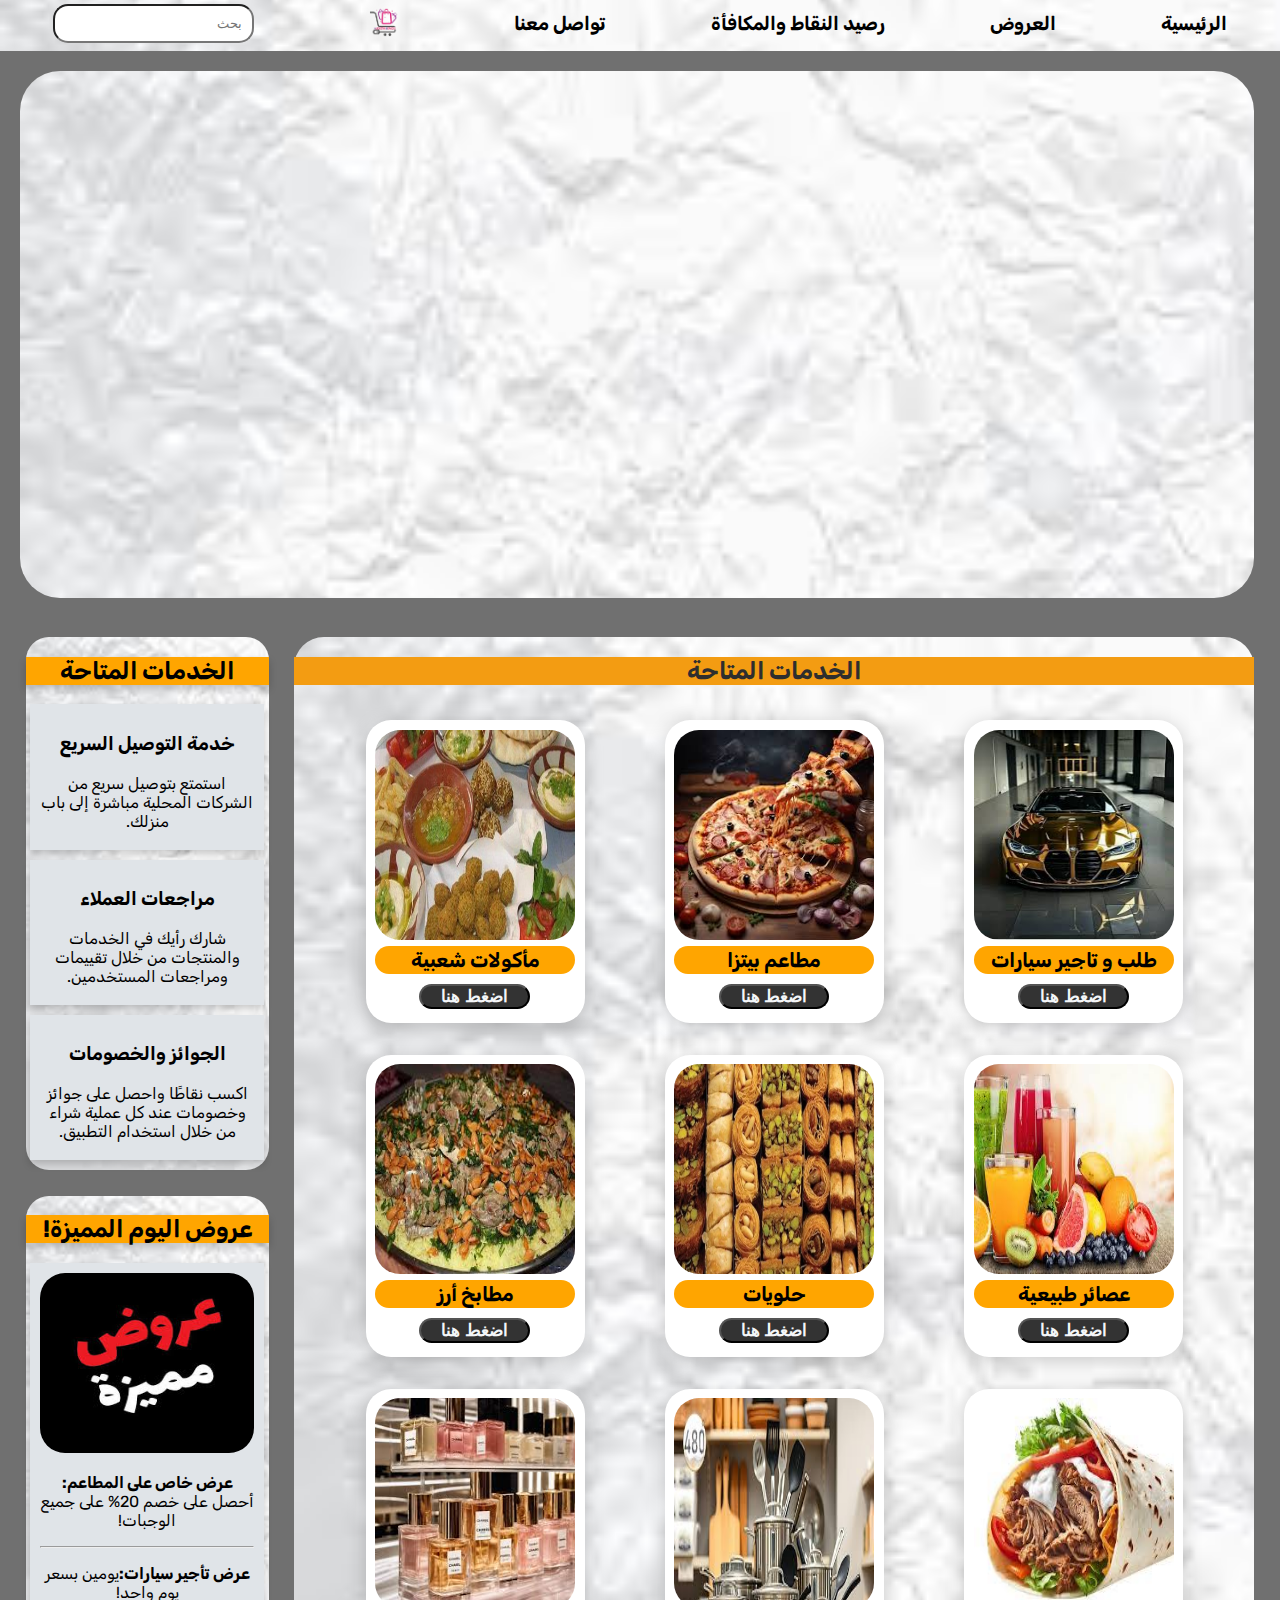
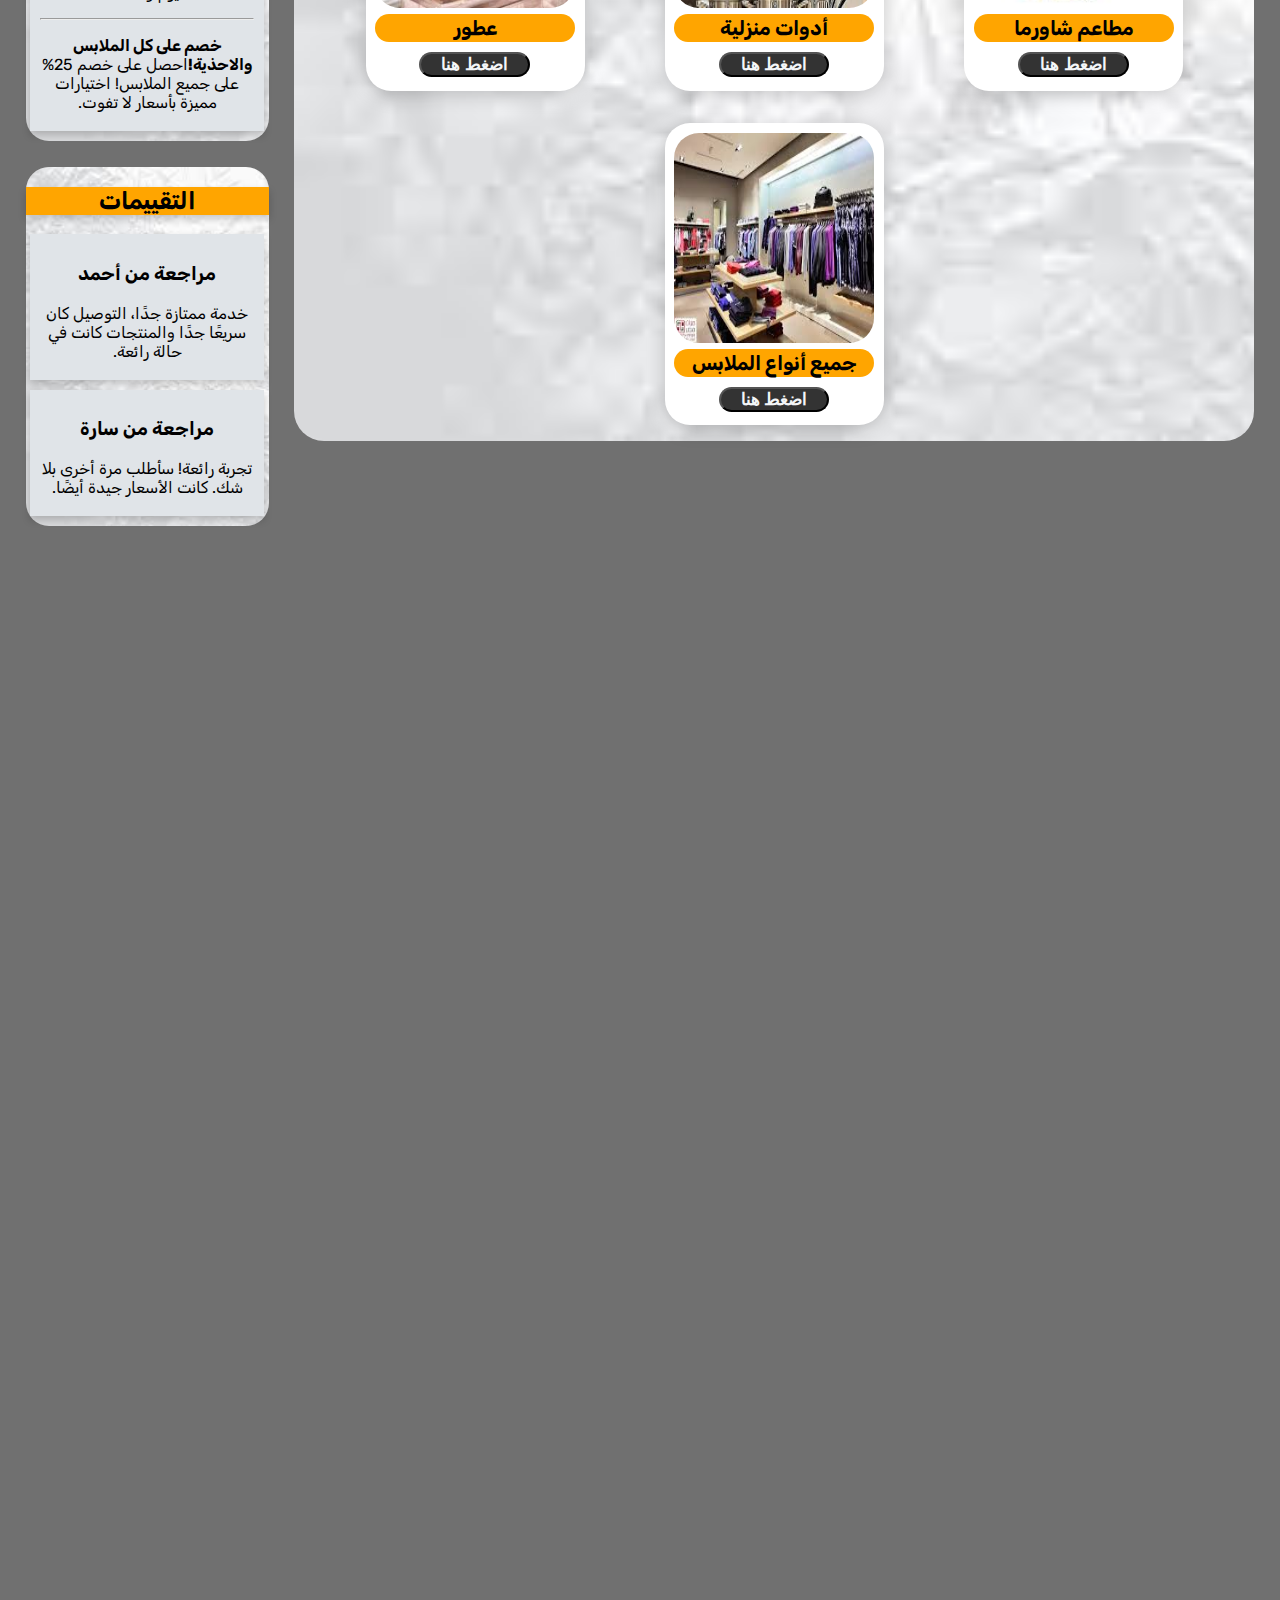
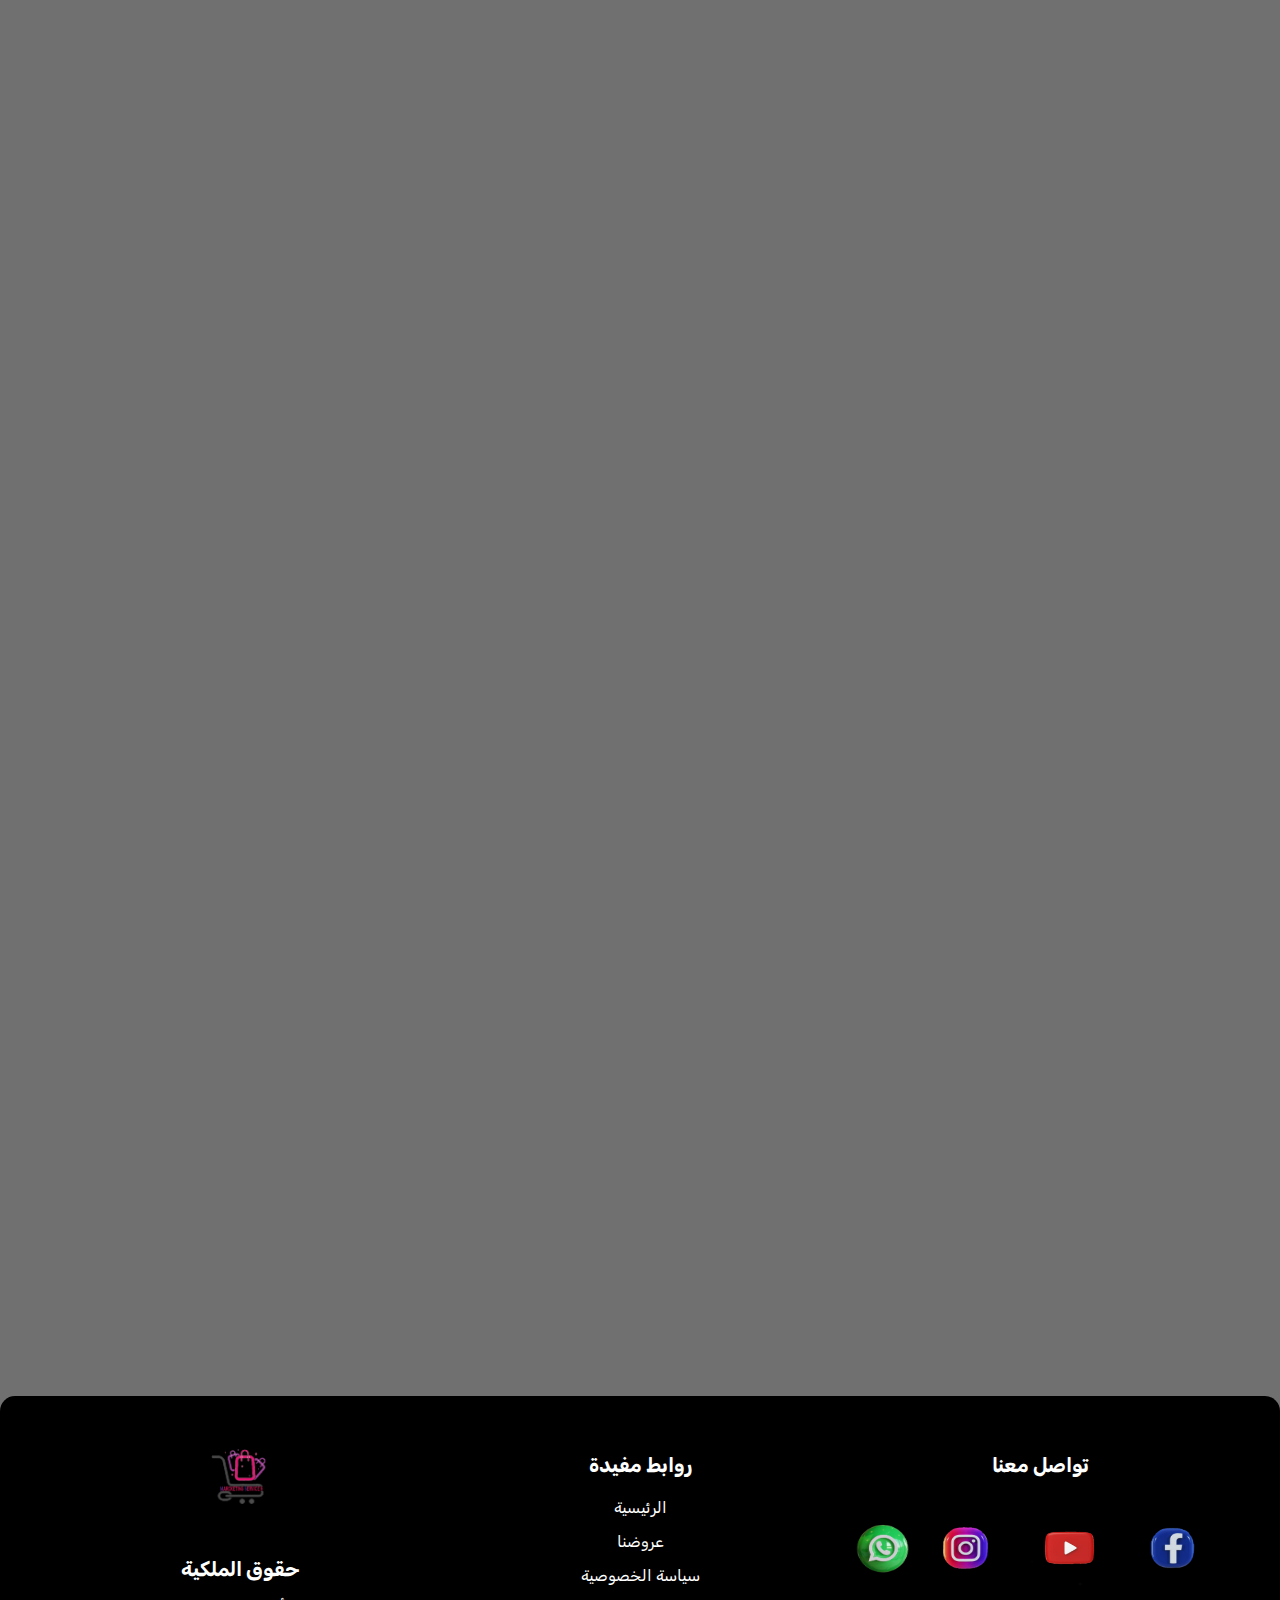
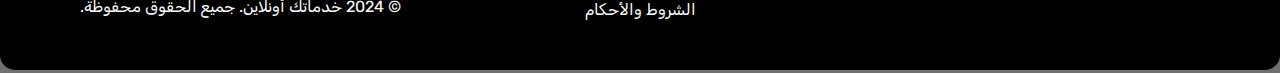
<file: index.html>
<!DOCTYPE html>
<html>
<head>
  <meta http-equiv="CONTENT-TYPE" content="text/html; charset=UTF-8">
  <meta name="description" content="استمتع بتجربة تسوق مميزة عبر خدمات أونلاين - تطبيق يوفر خدمات متنوعة مثل تأجير السيارات والمطاعم والعروض اليومية.">
  <meta name="keywords" content="خدمات أونلاين, تسوق, عروض, نقاط, جوائز">
  <link rel="stylesheet" href="stylehome.css"/>
  <title> خدمات اونلاين</title>
  <link rel="preconnect" href="https://fonts.googleapis.com">
<link rel="preconnect" href="https://fonts.gstatic.com" crossorigin>
<link href="https://fonts.googleapis.com/css2?family=Roboto:ital,wght@0,100;0,300;0,400;0,500;0,700;0,900;1,100;1,300;1,400;1,500;1,700;1,900&family=Rubik:ital,wght@0,300..900;1,300..900&display=swap" rel="stylesheet">
</head>
<body>
    <header>
      <nav>
        <ul>
          <li>   <a href="#" >الرئيسية</a> </li>
          <li>  <a href="#offer-a">العروض</a></li>
          <li>  <a href="#reward">رصيد النقاط والمكافأة</a></li>
          <li>  <a href="indexcon.html"> تواصل معنا</a></li>
          <li class="li-logoe"><img src="pagehome/imgs/Logoe-hosam.png" class="logoe" width="50px" height="50px"></li>
          <li>  <input type="Search" placeholder="بحث" > </li>
        </ul>
      </nav>
    </header>
   <section class="page-one">
    <div class="Logoe-right">
      <img src="pagehome/imgs/Logoe-hosam.png" width="500px" height="400px">
    </div>   
     <div class="description-left" >      
       <h1 >استمتع بتجربة تسوق شاملة ومميزة  <br> 🌐 خدمات أونلاين 🌐</h1>
       <p class="p-section"> كل ما تحتاجه في تطبيق واحد! من أفضل المطاعم، الملابس، والأحذية، إلى تأجير أو طلب السيارات. اجمع النقاط مع كل شراء واحصل على جوائز حصرية</p>
       <button><a href="#Available services" class="a-description-left">أطلب الان</a></button>
     </div>
   </section>
 <main>
    <article>
      <h2 class="descripton-article" id="Available services"> الخدمات المتاحة</h2>
        <figure class="box-figure" >
           <a href="index1.html">
          <img src="pagehome/img/تنزيل.jpeg" alt="صورة سيارة" width="200" height="210"> 
          <figcaption> طلب و تاجير سيارات</figcaption>
            <button >اضغط هنا</button>
            </a>            
        </figure>
         <figure class="box-figure">
           <a href="index2.html" target="_blank">
          <img src="pagehome/img/تنزيل (2).jpeg" alt="صورة بيتزا" width="200" height="210"> 
          <figcaption> مطاعم بيتزا</figcaption>
          <button >اضغط هنا</button>    
          </a>
        </figure>
         <figure class="box-figure">
           <a href="index3.html">
          <img src="pagehome/img/19380488711605470492.jpg" alt="صورة مأكولات شعبية" width="200" height="210"> 
          <figcaption> مأكولات شعبية</figcaption>
          <button >اضغط هنا</button>    
          </a>
        </figure>
         <figure class="box-figure">
           <a href="index4.html">
          <img src="pagehome/img/images (3).jpeg" alt="صورة عصائر" width="200" height="210"> 
          <figcaption> عصائر طبيعية</figcaption>
          <button >اضغط هنا</button>    
          </a>
        </figure> 
        <figure class="box-figure">
          <a href="index5.html">
          <img src="pagehome/img/46676653-a156-47a7-8a94-2ec77069aed5-1000x551.75517551755-fzHHlJCuEXMgH5ICgMkhJvuN233BmnUBamdpjAFP.jpg" width="200" alt="صورة حلويات" height="210"> 
          <figcaption> حلويات</figcaption>
          <button >اضغط هنا</button>    
          </a>
        </figure> 
          <figure class="box-figure">
          <a href="index6.html">
          <img src="pagehome/img/images (10).jpeg" alt="صورة ارز" width="200" height="210"> 
          <figcaption> مطابخ أرز</figcaption>
          <button >اضغط هنا</button>    
          </a>
        </figure>
          <a href="index7.html">
         <figure class="box-figure">
          <img src="pagehome/img/images (11).jpeg" alt="صورة شاورما" width="200" height="210"> 
          <figcaption> مطاعم شاورما</figcaption>
          <button >اضغط هنا</button>    
          </a>
        </figure>      
        <figure class="box-figure">
          <a href="index8.html">
          <img src="pagehome/img/images (9).jpeg" alt="صورة ادوات منزلية" width="200" height="210"> 
          <figcaption>أدوات منزلية</figcaption>
          <button >اضغط هنا</button>    
          </a>
        </figure>
         <figure class="box-figure">
           <a href="index9.html">
          <img src="pagehome/img/تنزيل (١).jpeg" alt="صورة عطور" width="200" height="210"> 
          <figcaption> عطور</figcaption>
          <button >اضغط هنا</button>    
          </a>
        </figure>
          <figure class="box-figure">
            <a href="index10.html">
          <img src="pagehome/img/images (7).jpeg" alt="صورة ملابس" width="200" height="210"> 
          <figcaption> جميع أنواع الملابس</figcaption>
          <button >اضغط هنا</button>    
          </a>
        </figure>      
    </article>   
  </main>

      <aside class="aside12">
            <h2 class="h2-aside">الخدمات المتاحة</h2>
            <div class="x-aside">
            <h3>خدمة التوصيل السريع</h3>
            <p>استمتع بتوصيل سريع من الشركات المحلية مباشرة إلى باب منزلك.</p>
            </div>
            <a href="#">
            <div class="x-aside">         
            <h3>مراجعات العملاء</h3>
            <p>شارك رأيك في الخدمات والمنتجات من خلال تقييمات ومراجعات المستخدمين.</p>        
            </div>
            </a >
              
            <div class="x-aside">
            <h3>الجوائز والخصومات</h3>
            <p> اكسب نقاطًا واحصل على جوائز وخصومات عند كل عملية شراء من خلال استخدام التطبيق.</p>
            </div>
      </aside>
      <a href="#offer-a">
      <aside class="aside12">
           <h2 class="h2-aside">عروض اليوم المميزة!</h2>
        <div class="x-aside">
           <img src="pagehome/imgs/تنزيل (2).jpeg" alt=" صورة عروض" class="img_aside" > 
           <p> <strong>عرض خاص على المطاعم:</strong> أحصل على خصم 20% على جميع الوجبات!</p>
           <hr>
           <p> <strong>عرض تأجير سيارات:</strong>يومين بسعر يوم واحد!</p>
          <hr>
          <p><strong>خصم على كل الملابس والاحذية!</strong>احصل على خصم 25% على جميع الملابس! اختيارات مميزة بأسعار لا تفوت.</p>
        </div>
      </aside>
      </a>

       <aside class="aside12">
            <h2 class="h2-aside" >التقييمات</h2>
            <div class="x-aside">
                <h3>مراجعة من أحمد</h3>
                <p>خدمة ممتازة جدًا، التوصيل كان سريعًا جدًا والمنتجات كانت في حالة رائعة.</p>
            </div>
            <div class="x-aside">
                <h3>مراجعة من سارة</h3>
                <p>تجربة رائعة! سأطلب مرة أخرى بلا شك. كانت الأسعار جيدة أيضًا.</p>
            </div>
        </aside>


        <section class="tow-section" id="reward">
           <h1 class="div-h1"> نظام المكافآت والجوائز</h1>
            <img src="pagehome/img/gift.png" alt="صورة لنظام المكافآت" >
             <div> 
             <h2>• ما هو نظام المكافآت؟</h2>
             <p>نظام المكافآت لدينا مصمم لتحفيز عملائنا الكرام على التفاعل مع موقعنا والاستفادة من الخدمات المتنوعة. كل عملية شراء أو تفاعل يمنحك نقاطًا يمكنك استبدالها بجوائز قيمة!  </p>         
             <hr>    
             <h2>• كيفية الحصول على النقاط؟</h2>
               <p> <strong> الشراء: </strong>احصل على نقاط مقابل كل عملية شراء تقوم بها عبر موقعنا.</p>
              <p><strong>التفاعل: </strong>اكسب نقاطًا عند تقييم الخدمات أو كتابة التعليقات.</p>
              <p><strong> دعوات الأصدقاء: </strong>أرسل دعوات لأصدقائك وسجل نقاط إضافية عند انضمامهم.</p>
              <hr>
              <h2>• ماذا يمكنك أن تفعل بالنقاط؟</h2>
              <p>خصومات وقسائم شراء</p>
              <p>هدايا مادية مجانية.</p>
              <p>فرص الوصول إلى عروض حصرية.</p>
              <p>خدمات وتجارب مجانية.</p>
              <hr>
              <h2>☆ مكافآت مستمرة </h2>
              <h3>• عروض مميزة وموسمية</h3>
              <p>نقدم عروضًا موسمية ومكافآت إضافية خلال فترات محددة. تابع تحديثاتنا للحصول على المزيد من الهدايا!</p>
              <h3>• التفاعل مع الشركات والمطاعم </h3>
              <strong>شركاؤنا يساهمون في مكافآتك!</strong>
              <p>عند استخدامك خدمات المطاعم والمتاجر الشريكة عبر موقعنا، تحصل على نقاط مضاعفة ومزايا حصرية.</p>
              <hr>
              <h3>¤ الأمان والمصداقية </h3>
              <strong>• نظام شفاف وعادل </strong>
              <p>نضمن لك تتبع دقيق لنقاطك واستبدالها بسهولة، مع دعم فني لحل أي مشكلة تواجهها.</p>
               <button> استبدل نقاطك </button>
            </div>
            
          </section>
          
               
          <section class="tow-section" id="offer-a">
              <h2>عروض اليوم المميزة!</h2>
              <div>احصل على خصم 30% على المأكولات البحرية!</div>
              <div>عرض تأجير سيارة لمدة يومين بسعر يوم واحد فقط.</div>
            <button> <a class="cta" href="#">احصل على العرض الآن</a></button>
          </section>

          <section class="tow-section">
              <h2> ما الذي ينتظرك قريبًا؟ </h2>
              <div>نظام ذكاء اصطناعي يساعدك في اختيار أفضل العروض.</div>
              <div>خدمات جديدة مثل توصيل الطلبات مجانًا.</div>
          </section>
        
          
          <section class="tow-section">
              <h2>اشترك في النشرة الإخبارية</h2>
              <p>ابقَ على اطلاع بأحدث العروض والخدمات. اشترك الآن واحصل على 50 نقطة مجانية!</p>
              <form >
                  <input type="email" placeholder="أدخل بريدك الإلكتروني" required>
                  <button type="submit" class="cta">اشترك الآن</button>
              </form>
          </section>
          <footer class="footer">
            <div class="footer-container">
                <div class="social-links">
                    <h4>تواصل معنا</h4>
                    <ul>
                        <li><a href="https://www.facebook.com/profile.php?id=100011124464165" target="_blank"><img src="Social media icons/Facebook.png " width="65px" height="60px"></a></li>
                        <li><a href="https://youtube.com/channel/UCDzBhAXHJUNxEs8p0hzdtCA?si=7N526ERr4lxbpv1b" target="_blank"> <img src="Social media icons/yout.png" width="105px" height="100px"></a></li>
                        <li><a href="https://www.instagram.com/hosam._.salim/profilecard/?igsh=Y3lzb2FnanVrbnQ3" target="_blank"> <img src="Social media icons/instagram.png " width="65px" height="60px"></a></li>
                        <li><a href="https://wa.me/+972597298940" target="_blank"> <img src="Social media icons/Whatsapp.png" width="65px" height="60px"></a></li>
                    </ul>
                </div>
                <div class="links">
                    <h4>روابط مفيدة</h4>
                    <ul>
                        <li><a href="index.html">الرئيسية</a></li>
                        <li><a href="#offer-a">عروضنا</a></li>
                        <li><a href="#">سياسة الخصوصية</a></li>
                        <li><a href="#">الشروط والأحكام</a></li>
                    </ul>
                </div>
        
                
                <div class="footer-logo">
                    <img src="Social media icons/Logoe-hosam.png"  class="footer-img-logo">
                    <h4>حقوق الملكية</h4>
                    <p>© 2024 خدماتك أونلاين. جميع الحقوق محفوظة.</p>
                </div>
            </div>
        </footer>
</body>
</html>
</file>
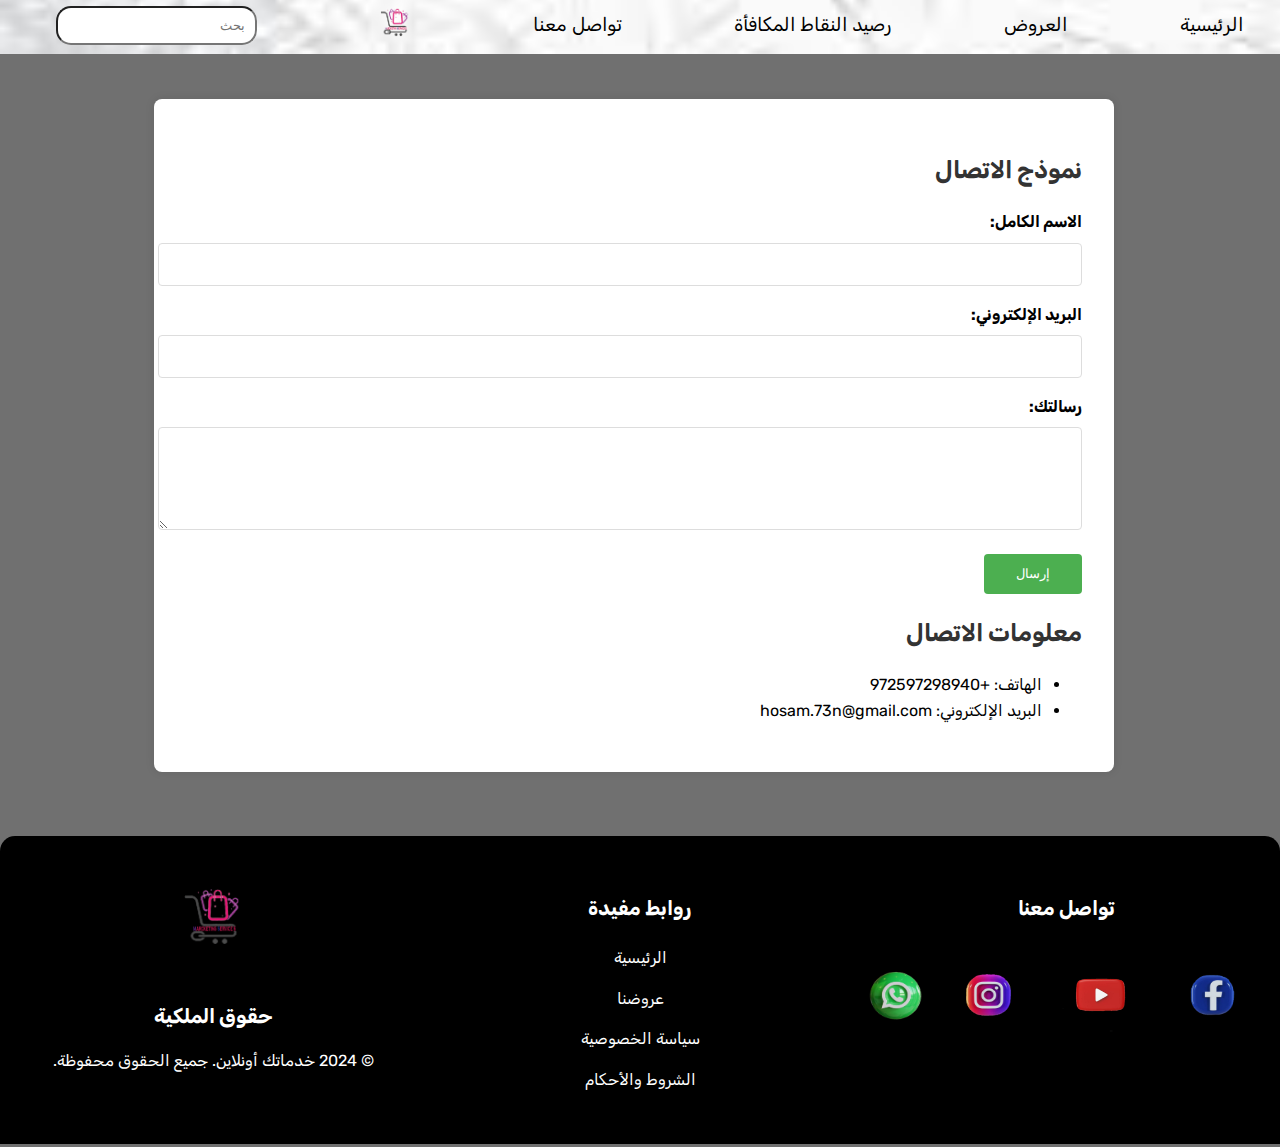
<file: indexcon.html>
<!DOCTYPE html>
<html lang="ar">
<head>
    <meta charset="UTF-8">
    <meta name="viewport" content="width=device-width, initial-scale=1.0">
    <title>تواصل معنا</title>
    <link rel="stylesheet" href="styles.css">
    <link rel="preconnect" href="https://fonts.gstatic.com" crossorigin>
    <link href="https://fonts.googleapis.com/css2?family=Roboto:ital,wght@0,100;0,300;0,400;0,500;0,700;0,900;1,100;1,300;1,400;1,500;1,700;1,900&family=Rubik:ital,wght@0,300..900;1,300..900&display=swap" rel="stylesheet">
</head>
<bod>

    <header>
        <nav>
          <ul>
          <li>   <a href="index.html" >الرئيسية</a> </li>
           <li>  <a href="index.html#offer-a">العروض</a></li>
           <li>  <a href="index.html#reward">رصيد النقاط المكافأة</a></li>
            <li>  <a href="indexcon.html">تواصل معنا</a></li>
               <li class="li-logoe"><img src="Social media icons/Logoe-hosam.png" class="logoe" width="50px" height="50px"></li>
           <li>  <input type="Search" placeholder="بحث" > </li>
          </ul>
        </nav>
     </header>
    <main>
        <section>
            <h2>نموذج الاتصال</h2>
            <form action="#" method="POST">
                <label for="name">الاسم الكامل:</label>
                <input type="text" id="name" name="name" required>

                <label for="email">البريد الإلكتروني:</label>
                <input type="email" id="email" name="email" required>

                <label for="message">رسالتك:</label>
                <textarea id="message" name="message" rows="5" required></textarea>

                <button type="submit">إرسال</button>
            </form>
        </section>
        
        <section>
            <h2>معلومات الاتصال</h2>
            <ul>
                <li>الهاتف: +972597298940</li>
                <li>البريد الإلكتروني: hosam.73n@gmail.com</li>

            </ul>
        </section>
    </main>

    <footer class="footer">
        <div class="footer-container">
            <div class="social-links">
                <h4>تواصل معنا</h4>
                <ul>
                    <li><a href="https://www.facebook.com/profile.php?id=100011124464165" target="_blank"><img src="Social media icons/Facebook.png " width="65px" height="60px"></a></li>
                    <li><a href="https://youtube.com/channel/UCDzBhAXHJUNxEs8p0hzdtCA?si=7N526ERr4lxbpv1b" target="_blank"> <img src="Social media icons/yout.png" width="105px" height="100px"></a></li>
                    <li><a href="https://www.instagram.com/hosam._.salim/profilecard/?igsh=Y3lzb2FnanVrbnQ3" target="_blank"> <img src="Social media icons/instagram.png " width="65px" height="60px"></a></li>
                    <li><a href="https://wa.me/+972597298940" target="_blank"> <img src="Social media icons/Whatsapp.png" width="65px" height="60px"></a></li>
                </ul>
            </div>
            <div class="links">
                <h4>روابط مفيدة</h4>
                <ul>
                    <li><a href="index.html">الرئيسية</a></li>
                    <li><a href="#offer-a">عروضنا</a></li>
                    <li><a href="#">سياسة الخصوصية</a></li>
                    <li><a href="#">الشروط والأحكام</a></li>
                </ul>
            </div>
    
            
            <div class="footer-logo">
                <img src="Social media icons/Logoe-hosam.png"  class="footer-img-logo">
                <h4>حقوق الملكية</h4>
                <p>© 2024 خدماتك أونلاين. جميع الحقوق محفوظة.</p>
            </div>
        </div>
    </footer>
</body>
</html>
</file>
<file: stylehome.css>
html{
scroll-behavior: smooth;
}

body {
    font-family: "Rubik", serif;
    margin: 0;
    padding: 0;
    background-color: rgba(0, 0, 0, 0.562)  ;/* lightgray #f4f6f8 #FAD5A5 #1C1C1Cpowderblue*/
    color:  #2e2e2e;
    direction: rtl;
    clear: both;
    width: 100%;
    
}

header {
    background-image: url("pagehome/imgs/تنزيل.jpg");  
    background-repeat: no-repeat;
    background-size: cover;
    padding: 0px;
    margin: -1.5% 0px 20px 0px;
  
}
header nav ul {
    display: flex;
    justify-content:space-around; 
    list-style: none;
    padding: 0;
    align-items: center;
    
}
nav ul li a {
    color: black;
    font-weight: bold;
    text-decoration: none;
    font-size: 19px;
    transition: color 0.3s ease;
    
}
nav ul li a:hover {
    color: #f39c12;
    padding-bottom: 1px;
    border-bottom: 4PX solid #272626b6;
    border-radius: 5px;
    
}
header nav li input{
    border-radius: 15px;
    outline: none;
    padding: 10px;
}
.page-one{
  background-image: url("pagehome/imgs/تنزيل.jpg");   /*    url("../imgs/1731764799086.jpg");  */
    background-size: cover;
    opacity: 100%;
    float: right;
    margin: 0 2% 3% 20px;
    border-radius: 40px;
}
.Logoe-right{
    width: 45% 
    ;float: right;
    display: inline;
    padding: 0px; 
    margin: 5% 2% ;
    opacity: 0;
    animation: slideInRight 1s forwards 0.5s ;
   
}
.description-left{
    width: 45%;
    float: left;
    display: inline; 
    text-align: center;
    padding: 5px;
    margin: 10% 2% ;
    text-align: center ; 
    color: black;
    opacity: 0;
    animation: slideUp 1s forwards 0.5s;
    font-weight: bolder;
      
}
.description-left h1{
    font-weight: bold;
    text-align: center;
    color: black;
    font-size: 30px;
}
.a-description-left{
    text-decoration: none; 
    color: white; 
    padding: 15px;
}

.p-section{  
    font-size: 24px;
    text-align: center;
    opacity: 100;
}
@keyframes slideInRight {
  0% {
    opacity: 0;
    transform: translateX(100%); 
  }
  100% {
    opacity: 1;
    transform: translateX(0); 
  }
}

@keyframes slideUp {
  0% {
    opacity: 0;
    transform: translateX(-100%);
  }
  100% {
    opacity: 1;
    transform: translateX(0); 
  }
}

main{
    width: 75%;  
    float: right;
   margin: 0% 2% 0% 0%;
    
}
.descripton-article{
    width: 100%;
    background-color:#f39c12;
    text-align: center;
}
article{
    background-image: url("pagehome/imgs/تنزيل.jpg"); 
    background-repeat: no-repeat;
    background-size: cover;
    display: flex;
    flex-wrap: wrap;
    justify-content: center;
    border-radius:30px;
    transition: transform 0.3s ease;
    animation: fadeIn 2s ease-in-out;
}
.box-figure{
    background: #ffffff;
    padding: 1%;
    box-shadow: 0 4px 20px rgba(0, 0, 0, 0.2);
    border-radius:25px;
    transition: transform 0.3s ease;
    animation: fadeIn 1.5s ease-in-out;
}
.box-figure img{border-radius:25px;}
@keyframes fadeIn {
  from { opacity: 0; transform: translateY(20px); } 
  to { opacity: 1; transform: translateY(0); }   
}
.box-figure figcaption {
    text-align: center;
    font-weight: bold;
    font-size: 20px;
    padding:1%;
    background-color: orange;
    margin-top: 1%;
    border-radius:15px;
}
.box-figure a{
    text-decoration: none;
    color: black;
}

.box-figure:hover {
    transform: scale(1.05); 
}

button{
    margin: 10px 45px 4px 30px;
    font-size: 17px;
    font-weight: bold;
    background-color: #333;
    color: #f4f6f8;
    padding: 0 20px ;
    cursor: pointer;
    border-radius:15px;
}

button:hover {
    background-color: #f39c12;
}

.aside12 {
    float: left;
    flex: none ;
    width: 19%;
    scroll-snap-align: start;
    margin: 0 2% 2%  ;
    border-radius:23px;
    background-image: url("pagehome/imgs/تنزيل.jpg");
    transition: transform 0.3s ease;
    animation: fadeIn 2s ease-in-out;
    background-repeat: no-repeat;
    background-size: cover;
}
.aside12 a {
    text-decoration:none ;
    color: outo;
}
.x-aside 
 {
    width: Auto; 
    height: Auto;
    padding: 10px 10px 3px;
     margin: 0% 2% 4% ;
    color: black;
     text-align: justify;
     text-align: center;
     background-color: #e0e4e8 ;
     box-shadow: 0 4px 8px rgba(0, 0, 0, 0.2);
     transition: transform 0.3s ease;
    animation: fadeIn 1.5s ease-in-out;
 }

.img_aside{width: 100% ; height: 180px; border-radius: 25px; }
.h2-aside{
    text-align: center; 
    background-color: orange;
    color: black;
    box-shadow: 0 4px 8px rgba(0, 0, 0, 0.2);
    transition: transform 0.3s ease;
    animation: fadeIn 1.5s ease-in-out;
    
}
.tow-section {
    float: right;
    padding: 20px;
    margin: 4% 25%;
    background-color: #fff;
    color: black;
    border-radius: 30px;
    box-shadow: 0 2px 5px rgba(0, 0, 0, 0.1);
    width: 50%;
    max-width: 1200px;
    margin-bottom: 20px;
    opacity: 0;
    animation: slideInRight 1s forwards 0.5s ;
    text-align: center;
}
.div-h1{
     font-weight: bold;
    text-align: center;
    font-size: 30px;
}
.tow-section p, .tow-section 
{
    font-size: 18px;
}

.tow-section div {
    margin: 10px 0;
}
.tow-section img {
    border-radius:25px;
    width:100%;
    height:300px;
}
 .tow-section form input {
    border-radius: 15px;
    outline: none;
    padding: 10px;
 }
.cta {
    color: #fff;
    text-align: center;
    padding: 15px;
    text-decoration: none;
    margin-top: 10px;
}
.footer {
    background-color: black; 
    color: #fff;
    padding: 20px 0;
    float: right;
    width:100%;
    border-radius: 15px;
  
}

.footer-container {
    max-width: 1200px;
    margin: auto;
    display: flex;
    justify-content: space-between;
    flex-wrap: wrap;
    text-align: center;
}

.footer-container div {
    flex: 1;
    min-width: 200px;
    margin: 10px;
}

.footer h4 {
    margin-bottom: 10px;
    font-size: 20px;
}

.footer-container ul {
    display: flex;
    align-items: center;
    justify-content: center;
    flex-direction: column;
    list-style: none;
    padding: 0;
    gap: 5px;
}

.footer ul li {
    margin: 5px 0;
}
.social-links ul{
    display: flex;
    flex-direction: row;
    justify-content: space-between;
    padding-right: 25px;
}

.footer a {
    display: flex;
    align-items: center;
    color: #fff;
    text-decoration: none;
    font-size: 16px;
}

.footer a:hover {
    text-decoration: underline;
    border: none;
    color: #f39d12d2;
    border-bottom: 1px Solid #e0e4e8;
    border-radius: 5px;
}

.copyright p {
    font-size: 14px;
}
.footer-img-logo {
    width: 100px;

}
</file>
<file: styles.css>
body {
    font-family: "Rubik", serif;
    line-height: 1.6;
    background-color: rgba(0, 0, 0, 0.562) ;
    margin: 0;
    padding: 0;
    direction: rtl;
}

header {
    background-image: url("pagehome/imgs/تنزيل.jpg");
     background-repeat: no-repeat;
    background-size: cover;
    padding: 0px;
    margin: -1.5%;
    width: 101.5%;
}
header nav ul {
    display: flex;
    justify-content:space-around; 
    list-style: none;
    padding: 0;
    align-items: center;
    
}
nav ul li a {
    color: black;
    text-decoration: none;
    font-size: 19px;
    transition: color 0.3s ease;
}
nav ul li a:hover {
    color: #f39c12;
    padding-bottom: 1px;
    border-bottom: 4px Solid #e0e4e8;
    border-radius: 5px;
}
header nav li input{
    border-radius: 15px;
    outline: none;
    padding: 10px;}
h1 {
    margin: 0;
}

main {
    padding: 2rem;
    width: 70%;
    margin: 5% 13% ;
    margin-right: ;
    background-color: white;
    border-radius: 8px;
    box-shadow: 0 0 10px rgba(0, 0, 0, 0.1);
     
}

section {
    width: 100%;
    
}

h2 {
    color: #333;
}

form label {
    display: block;
    margin-bottom: 0.5rem;
    font-weight: bold;
}

form input,
form textarea {
    width: 100%;
    padding: 0.8rem;
    margin-bottom: 1rem;
    border: 1px solid #ddd;
    border-radius: 4px;
}

form button {
    background-color: #4CAF50;
    color: white;
    padding: 0.8rem 2rem;
    border: none;
    border-radius: 4px;
    cursor: pointer;
}

form button:hover {
    background-color: #45a049;
}

.footer {
    background-color: black; 
   color: #fff;
   padding: 20px 0;
   float: right;
   width:100%;
   border-radius: 15px 15px 0 0;
 
}

.footer-container {
   width: 100%;
   margin: auto;
   display: flex;
   justify-content: space-between;
   flex-wrap: wrap;
   text-align: center;
}

.footer-container div {
   flex: 1;
   min-width: 200px;
   margin: 10px;
}

.footer h4 {
   margin-bottom: 10px;
   font-size: 20px;
}

.footer-container ul {
   display: flex;
   align-items: center;
   justify-content: center;
   flex-direction: column;
   list-style: none;
   padding: 0;
   gap: 5px;
}

.footer ul li {
   margin: 5px 0;
}
.social-links ul{
   display: flex;
   flex-direction: row;
   justify-content: space-between;
   padding-right: 25px;
}

.footer a {
   display: flex;
   align-items: center;
   color: #fff;
   text-decoration: none;
   font-size: 16px;
}

.footer a:hover {
   text-decoration: underline;
   border: none;
   color: #f39d12d2;
   border-bottom: 1px Solid #e0e4e8;
   border-radius: 5px;
}

.copyright p {
   font-size: 14px;
}
.footer-img-logo {
   width: 100px;

}
</file>
